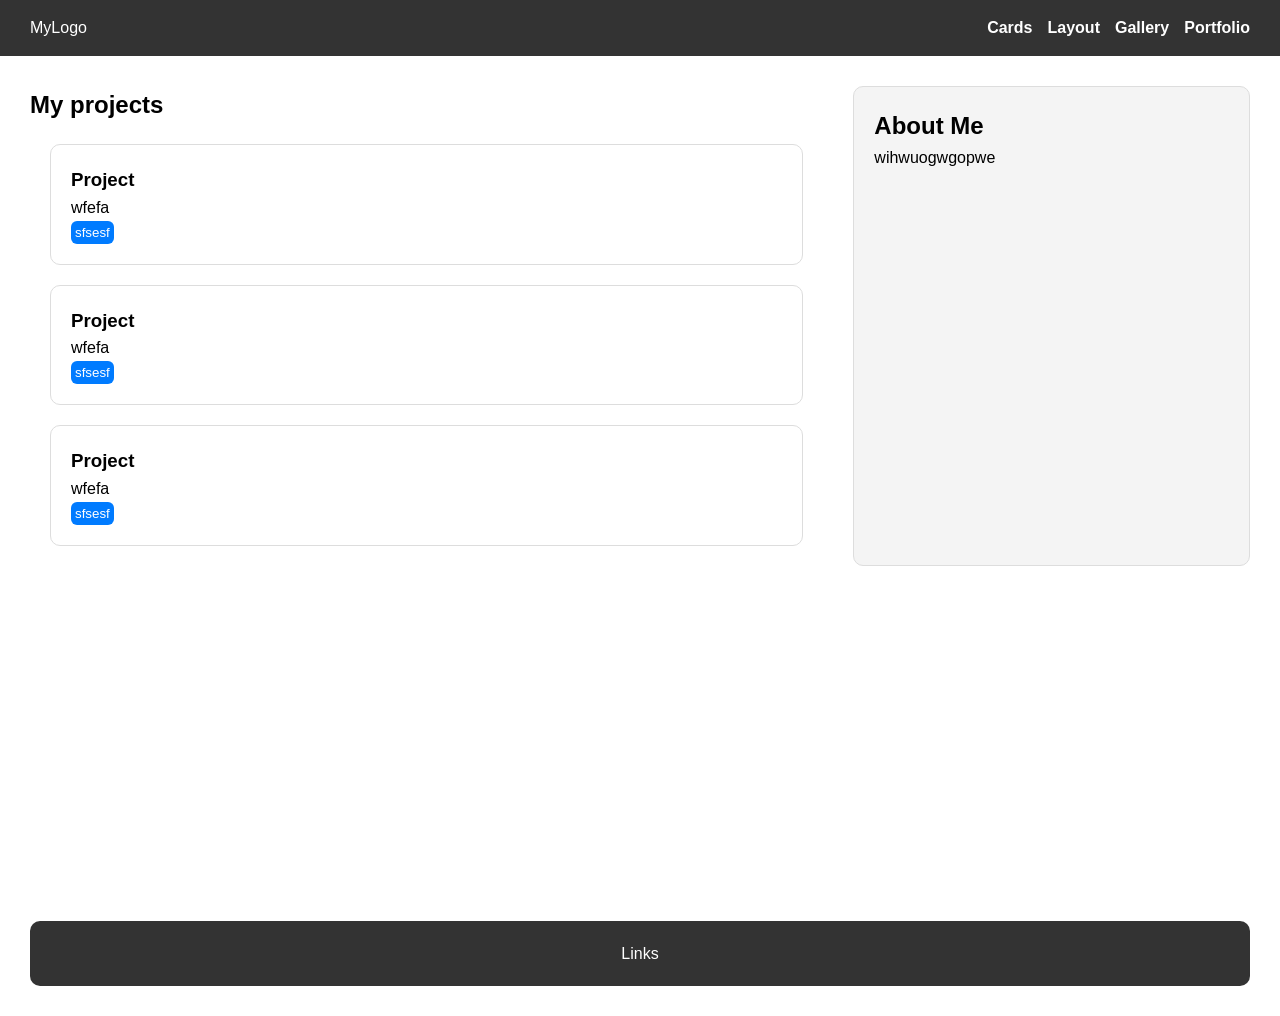
<file: portfolio.html>
<!DOCTYPE html>
<html lang="en">
<head>
    <meta charset="UTF-8">
    <meta name="viewport" content="width=device-width, initial-scale=1.0">
    <title>Portfolio</title>
    <link rel="stylesheet" href="styles.css">
</head>
<body>
    <div class="navbar">
        <div class="logo">MyLogo</div>
        <ul class="nav-links">
            <li><a href="index.html">Cards</a></li>
            <li><a href="layout.html">Layout</a></li>
            <li><a href="gallery.html">Gallery</a></li>
            <li><a href="portfolio.html">Portfolio</a></li>
        </ul>
    </div>

    <div class="portfolio-page">

        <div class="project-area">
            <h2>My projects</h2>
            <div class="project-card">
                <h3>Project</h3>
                <p>wfefa</p>
                <button>sfsesf</button>
            </div>

            <div class="project-card">
                <h3>Project</h3>
                <p>wfefa</p>
                <button>sfsesf</button>
            </div>

            <div class="project-card">
                <h3>Project</h3>
                <p>wfefa</p>
                <button>sfsesf</button>
            </div>
        </div>


        <div class="sidebar-info">
            <h2>About Me</h2>
            <p>wihwuogwgopwe</p>
        </div>


        <div class="page-footer">
            <p>Links</p>
        </div>
    </div>
</body>
</html>
</file>
<file: styles.css>
* {
    box-sizing: border-box;
    margin: 0;
    padding: 0;
}

body {
    font-family: Arial, sans-serif;
    line-height: 1.6;
}

.navbar {
    display: flex;
    justify-content: space-between;
    align-items: center;
    background-color: #333;
    color: white;
    padding: 15px 30px;
}

.nav-links {
    display: flex;
    gap: 15px;
    list-style: none;
}

.nav-links a {
    color: white;
    text-decoration: none;
    font-weight: bold;
}

.nav-links a:hover{
    color: gray;
}

/* Task 1 */
.container {
    display: flex;
    gap: 20px;
    padding: 20px;
    flex-direction: row;
}

.card{
    display: flex;
    flex: 1;
    flex-direction: column;
    padding: 15px;
    border: 1px solid #333;
    border-radius: 6px;
    background-color: white;
}
.card img{
    list-style-type: none;
    width: 100%;
    border-radius: 4px;
    margin-bottom: 15px;
    object-fit: cover;
    height: 400px;
}

.card button{
    background-color: #007bff;
    padding: 10px 15px;
    border-radius: 6px;
    border: none;
    color: white;
    width: 100%;
}

.card button:hover{
    background: #236ebe;
}

.card:hover{
    box-shadow: rgba(75, 74, 74, 0.35) 0px 5px 15px;
}


/* Task 3 */
.gallery-container{
    display: grid;
    grid-template-columns: 1fr 1fr 1fr;
    gap: 20px;
    padding: 20px;
}

.gallery-item{
    position: relative;
    border: 1px solid;
    border-radius: 10px;
    overflow: hidden;
    aspect-ratio: 3/2;
}

.gallery-item img{
    width: 100%;
    height: 100%;
    display: block;
    object-fit: cover;

}

.overlay{
    padding: 15px;
    background-color: rgba(0, 0, 0, 0.7);
    color: white;
    position: absolute;
    bottom: -100%;
    text-align: center;
    transition: bottom 0.3s;
    width: 100%;
    height: 30%;
}

.gallery-item:hover .overlay{
    bottom: 0;
}

/* Task4 */

.portfolio-page{
    display: grid;
    grid-template-columns: 2fr 1fr;
    gap: 30px;
    padding: 30px;
}

.project-card{
    display: flex;
    flex-direction: column;
    border: 1px solid #ddd;
    border-radius: 10px;
    padding: 20px;
    margin: 20px;
}

.sidebar-info{
    padding: 20px;
    background-color: #f4f4f4;
    border-radius: 10px;
    border: 1px solid #ddd;
}

.project-card button{
    background-color: #007bff;
    color: white;
    border: none;
    border-radius: 6px;
    padding: 4px;
    align-self: flex-start;
}

.project-card button:hover{
    background-color: #236ebe;
}

.page-footer{
    grid-column: span 2;
    background-color: #333;
    color: white;
    text-align: center;
    padding: 20px;
    border-radius: 10px;
    margin-top: 325px;
}
</file>
